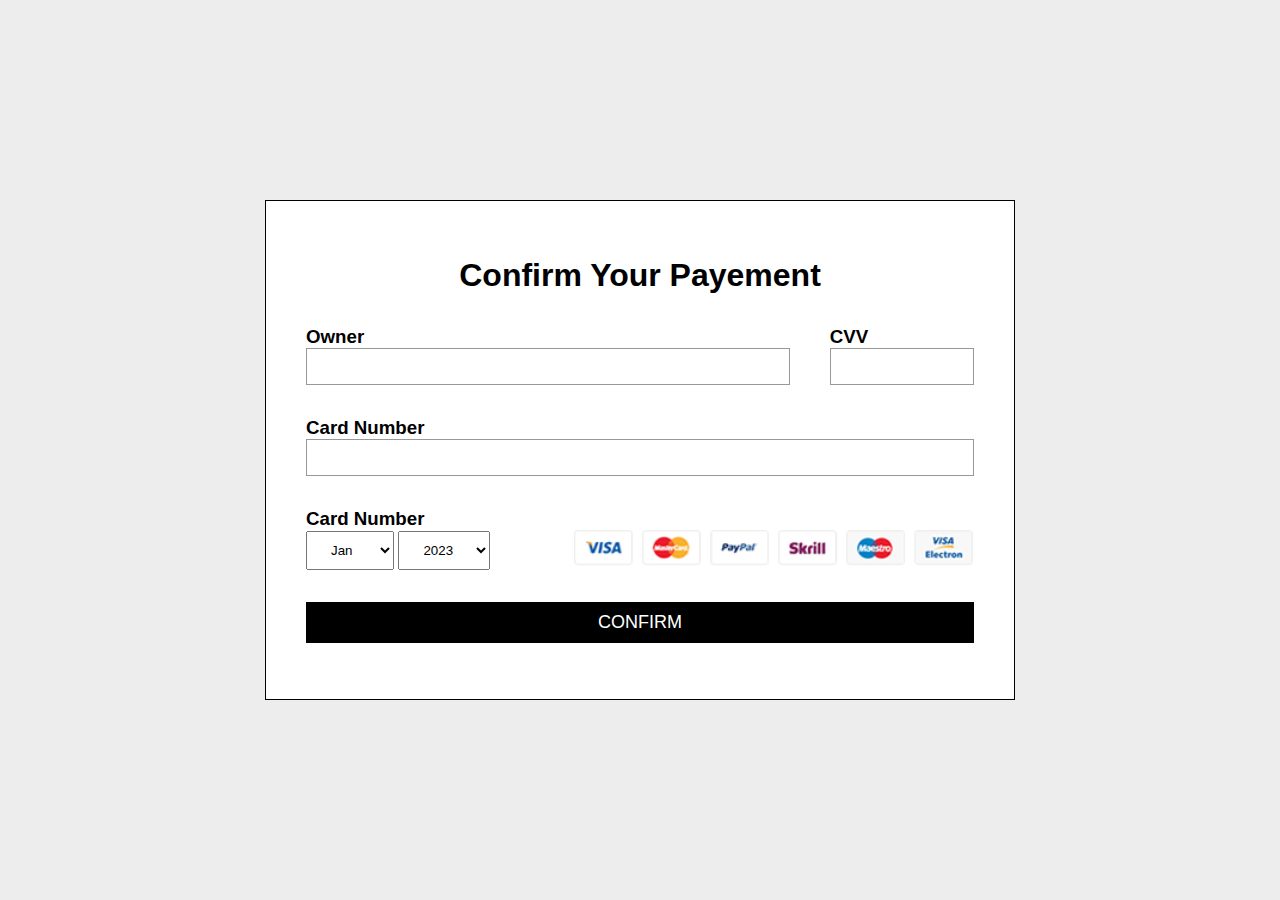
<file: CheckOut.html>
<!DOCTYPE html>
<html lang="en">
<head>
    <meta charset="UTF-8">
    <meta http-equiv="X-UA-Compatible" content="IE=edge">
    <meta name="viewport" content="width=device-width, initial-scale=1.0">
    <title>Checkout</title>
    <!-- Template Stylesheet -->
    <link href="style.css" rel="stylesheet">
</head>
<body>
    <div class="container">
        <h1>Confirm Your Payement</h1>
        <div class="first-row">
            <div class="owner">
                <h3>Owner</h3>
                <div class="input-field">
                    <input type="text">
                </div>
            </div>
            <div class="cvv">
                <h3>CVV</h3>
                <div class="input-field">
                    <input type="password">
                </div>
            </div>
        </div>
        <div class="second-row">
            <div class="card-number">
                <h3>Card Number</h3>
                <div class="input-field">
                    <input type="text">
                </div>
            </div>
        </div>
        <div class="third-row">
        <h3>Card Number</h3>
        <div class="selection">
            <div class="date">
                <select name="months" id="months">
                    <option value="Jan">Jan</option>
                    <option value="Feb">Feb</option>
                    <option value="Mar">Mar</option>
                    <option value="Apr">Apr</option>
                    <option value="May">May</option>
                    <option value="Jun">Jun</option>
                    <option value="Jul">Jul</option>
                    <option value="Aug">Aug</option>
                    <option value="Sep">Sep</option>
                    <option value="Oct">Oct</option>
                    <option value="Nov">Nov</option>
                    <option value="Dec">Dec</option>
                </select>
                <select name="years" id="years">
                    <option value="2023">2023</option>
                    <option value="2022">2022</option>
                    <option value="2021">2021</option>
                    <option value="2020">2020</option>
                    <option value="2019">2019</option>
                    <option value="2018">2018</option>
                </select>
            </div>
            <div class="cards">
                <img src="assets\images\payment.png" alt="">
            </div>
        </div>      
        </div>
    <a href="">Confirm</a>
    </div>
</body>
</html>
</file>
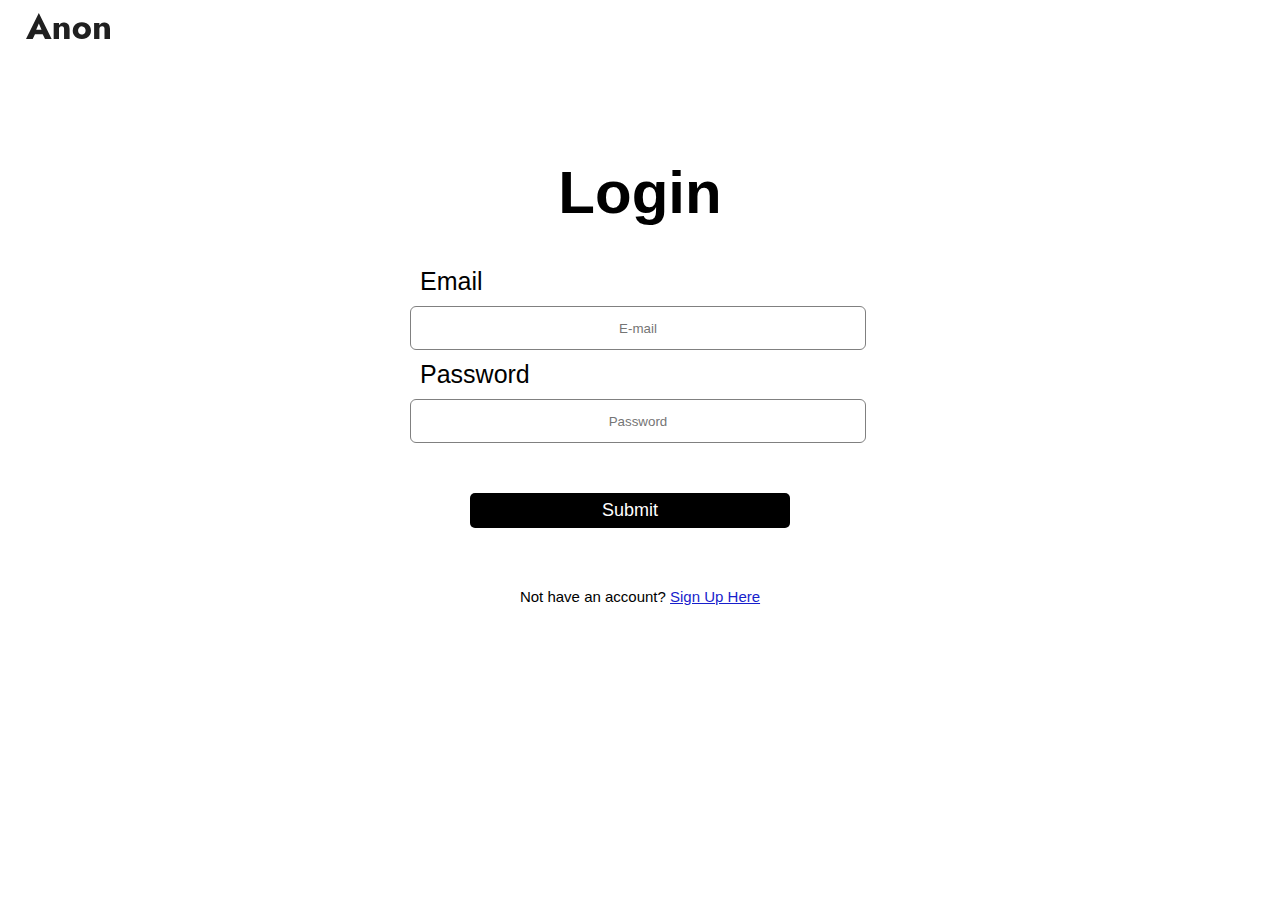
<file: login.html>
<!DOCTYPE html>
<html lang="en">
<head>
    <meta charset="UTF-8"/>
    <title>login</title>
    <link rel="stylesheet" href="stylesheet.css">
</head>
<body>
<div class="header-main">

    <div class="container">

        <a href="index.html" class="header-logo">
        <img src="./assets/images/logo/logo.svg" alt="Anon's logo" width="120" height="36">
        </a>
    </div>

    <div class="login-box">
        <h1>Login</h1>
        <form action ="/login" method="post">
            <label>Email</label>
            <input type="email" placeholder="E-mail">
            <label>Password</label>
            <input type="password" placeholder="Password">
            <input type="button" value="Submit">
        </form>
    </div>
    <p class="para-2">Not have an account? <a href="sign up.html">Sign Up Here</a></p>



</body>
</html>
</file>
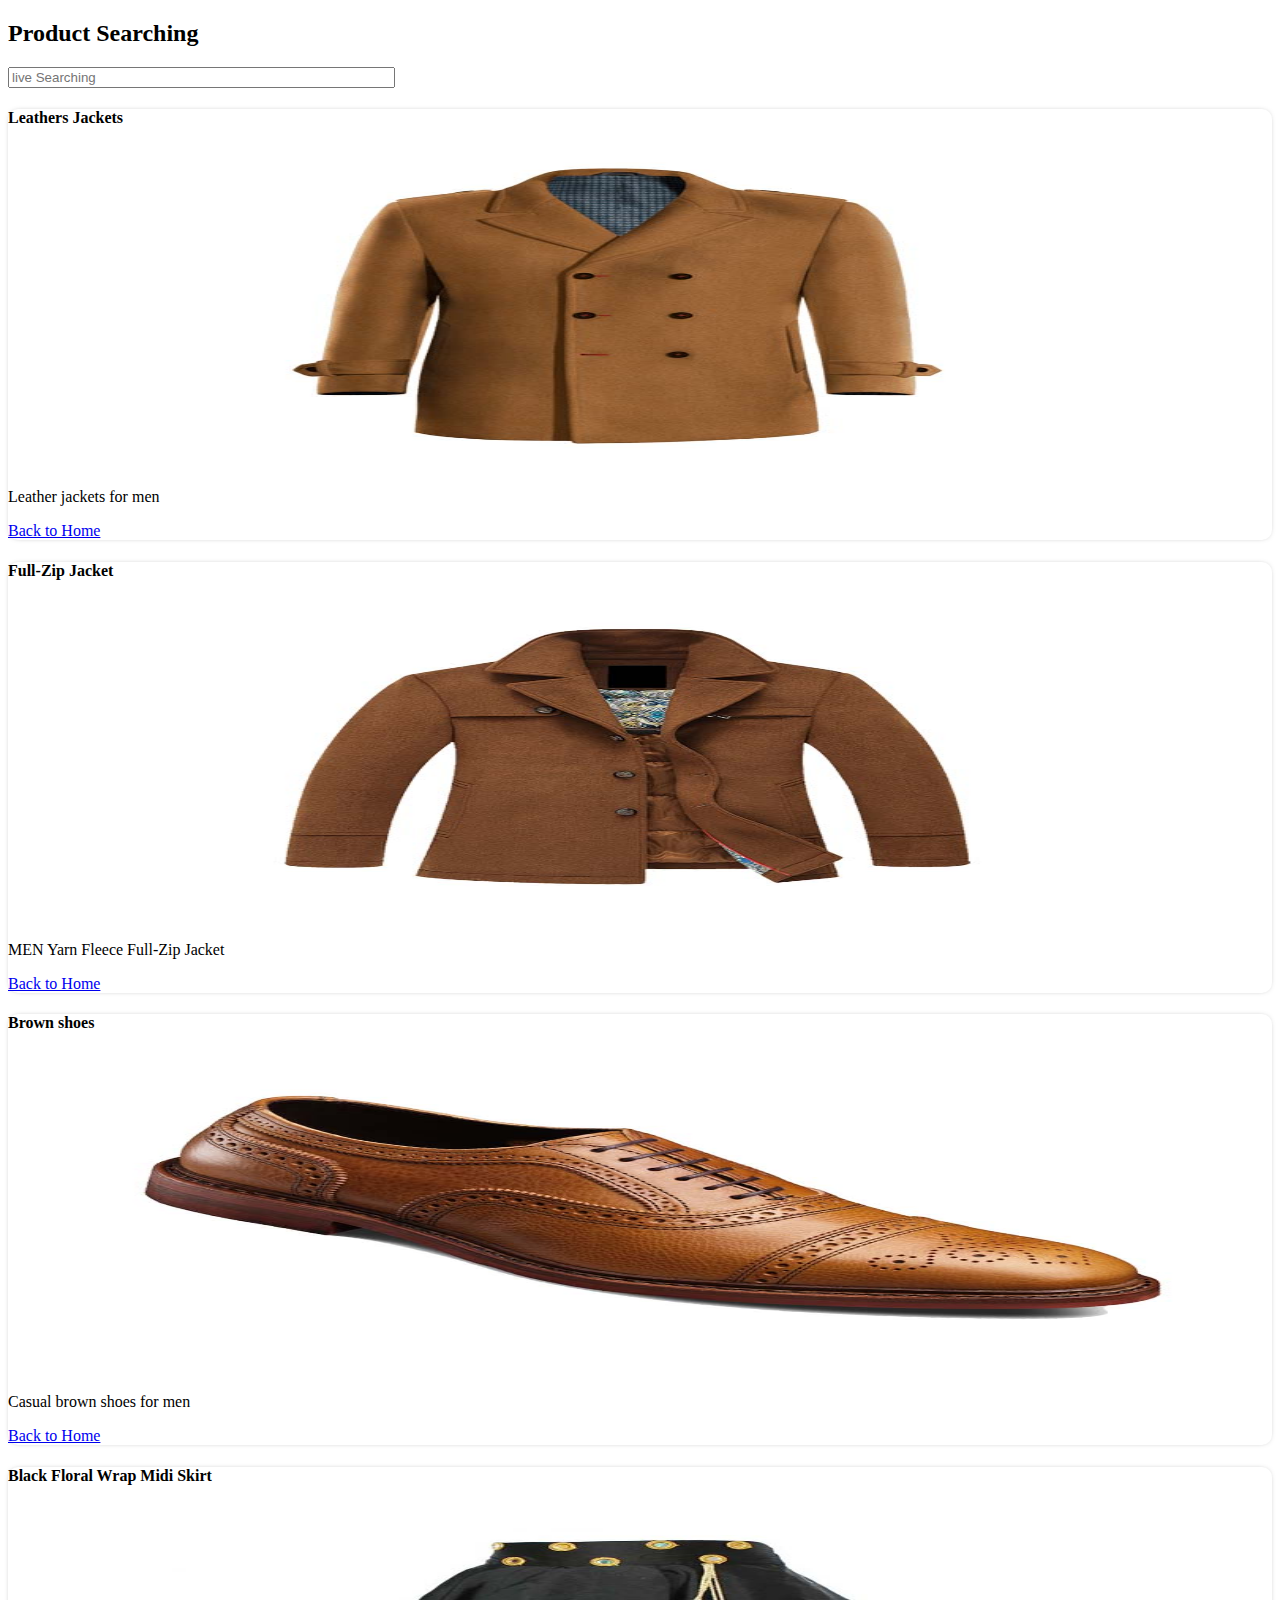
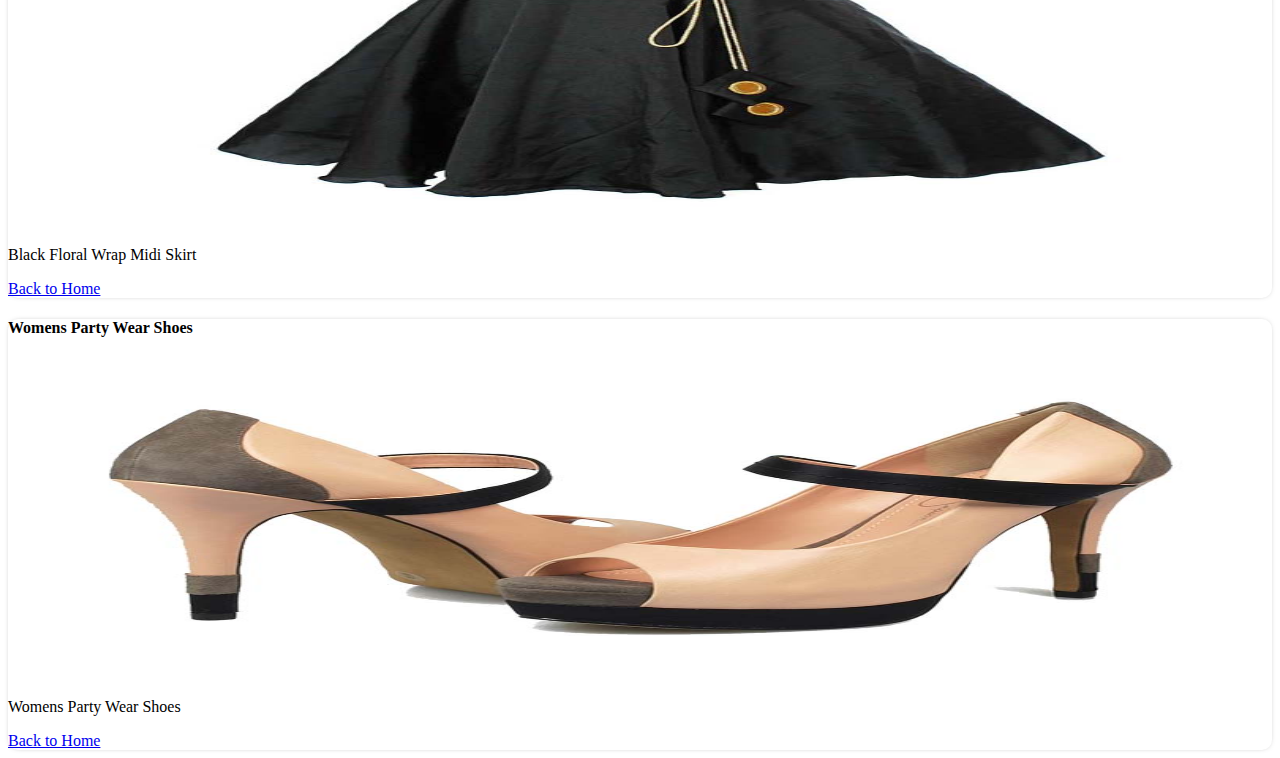
<file: search.html>
<!DOCTYPE html>
<html lang="en">

<head>
    <meta charset="UTF-8">
    <meta http-equiv="x-ua-compatible" content="IE=edge">
    <meta name="viewport" content="width=device-width, initial-scale=1.0">
    <link href="https://cdn.jsdelivr.net/npm/bootstrap@5.0.2/dist/css/bootstrap.min.css" rel="stylesheet"
        integrity="sha384-EVSTQN3/azprG1Anm3QDgpJLIm9Nao0Yz1ztcQTwFspd3yD65VohhpuuCOmLASjC" crossorigin="anonymous">
    <title>Card Searching in Bootstrap & JS</title>

</head>
<style>
    .card {
        transition: all 0.5 ease;
        cursor: pointer;
        box-shadow: 0px 0px 6px -4px rgba(0, 0, 0, 0.75);
        border-radius: 10px;
    }

    .card:hover {
        box-shadow: 0px 0px 51px -36px rgba(0, 0, 0, 0.1);
    }
</style>

<body>
    <h2 class="text-center mt-2">Product Searching</h2>
    <input type="text" class="form-control mt-3 mx-auto" id="myinput" placeholder="live Searching" style="width:30% ;">
    <div class="container">
        <h3 class="text-danger mt-5 text-center" id="para" style="display: none;">Not Found</h3>
        <div class="row mt-3" id="card">

        </div>
    </div>
    <script src="search.js"></script>
</body>

</html>
</file>
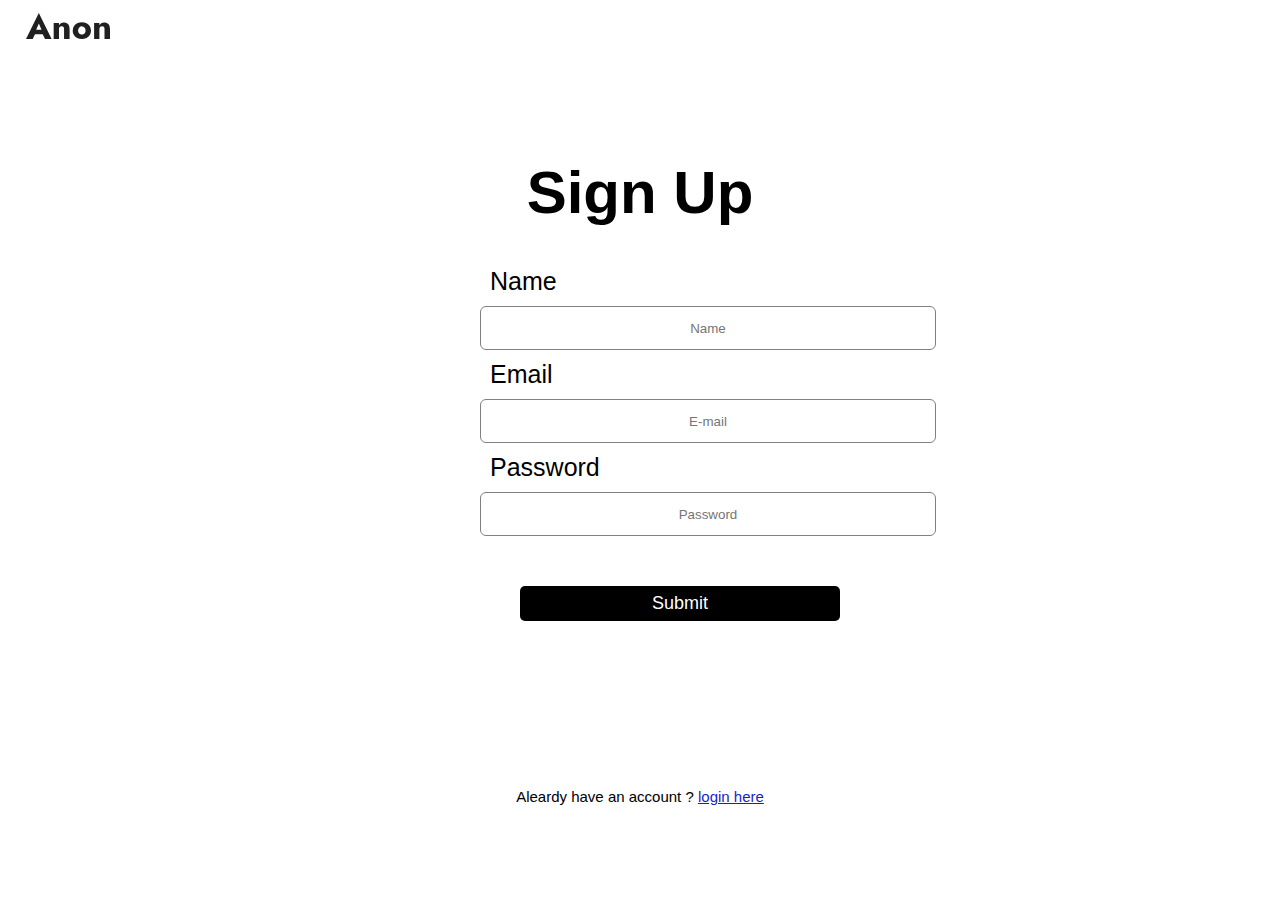
<file: sign up.html>
<!DOCTYPE html>
<html lang="en">
<head>
    <meta charset="UTF-8"/>
    <title>sign up</title>
    <link rel="stylesheet" href="stylesheet.css">
    </head>
<body>
    <div class="header-main">

    <div class="container">

        <a href="index.html" class="header-logo">
        <img src="./assets/images/logo/logo.svg" alt="Anon's logo" width="120" height="36">
        </a>
    </div>

    <div class="signup-box">
        <h1>Sign Up</h1>
        <form action ="/signup" method="post">
            <label>Name</label>
            <input type="name" placeholder="Name">
            <label>Email</label>
            <input type="email" placeholder="E-mail">
            <label>Password</label>
            <input type="password" placeholder="Password">
            <input type="button" value="Submit">
        </form>
    </div>
    <p class="para-2">Aleardy have an account ? <a href="login.html"> login here</a></p>
    
</body>
</html>
</file>
<file: style.css>
*{
    margin: 0;
    padding: 0;
    box-sizing: border-box;
    font-family: 'Poppins', sans-serif;
}

body{
    width: 100%;
    height: 100vh;
    display: flex;
    justify-content: center;
    align-items: center;
    background-color: hsl(0, 0%, 93%);;
}

.container{
    width: 750px;
    height: 500px;
    border: 1px solid;
    background-color: white;
    display: flex;
    flex-direction: column;
    padding: 40px;
    justify-content:space-around;
}

.container h1{
    text-align: center;
}

.first-row{
    display: flex;
}

.owner{
    width: 100%;
    margin-right: 40px;
}

.input-field{
    border: 1px solid #999;
}

.input-field input{
    width: 100%;
    border:none;
    outline: none;
    padding: 10px;
}

.selection{
    display: flex;
    justify-content: space-between;
    align-items: center;
}

.selection select{
    padding: 10px 20px;
}

a{
    background-color:  black;
    color: white;
    text-align: center;
    text-transform: uppercase;
    text-decoration: none;
    padding: 10px;
    font-size: 18px;
    transition: 0.5s;
}

a:hover{
    background-color: hsl(0, 0%, 27%);
}

.cards img{
    width: 400px;
}
</file>
<file: stylesheet.css>
body{
    background-color:white;
    font-family: 'Roboto', sans-serif;
}
.signup-box{
    width: 360px;
    height: 700px;
    margin-left: 50px;
    margin: auto;
    background-color: white;
    border-radius: 3px;
}
.login-box{
    width: 500px;
    height: 500px;
    margin: auto;
    border-radius: 3px;
    background-color:white ;
    text-align: center;
}
h1{
    text-align: center;
    font-size: 60px;
    padding-top: 70px;
}
h4{
    text-align: center;
}
form{
    width: 400px;
    margin-left: 20px;

}
form label{
    display: flex;
    margin: 10px;
    font-size: 25px;
}
form input{
    width: 450px ;
    height: 40px;
    padding: 7;
    border: none;
    border: 1px solid gray;
    border-radius: 6px;
    outline: none;
    text-align: center;
}
input[type="button"]{
    width: 320px;
    height: 35px;
    margin-top: 50px;
    margin-block: 50px;
    margin-left: 40px;
    border: none;
    background-color: black;
    color: white;
    font-size: 18px;
    border-radius: 5px;
}
p{
    text-align: center;
    padding-top: 10px;
    font: 15px;
}
.para-2{
    text-align: center;
    color: black;
    font-size: 15px;
    margin-top: -10px;

}
.para-2 a{
    color: rgb(24, 30, 204);
}
</file>
